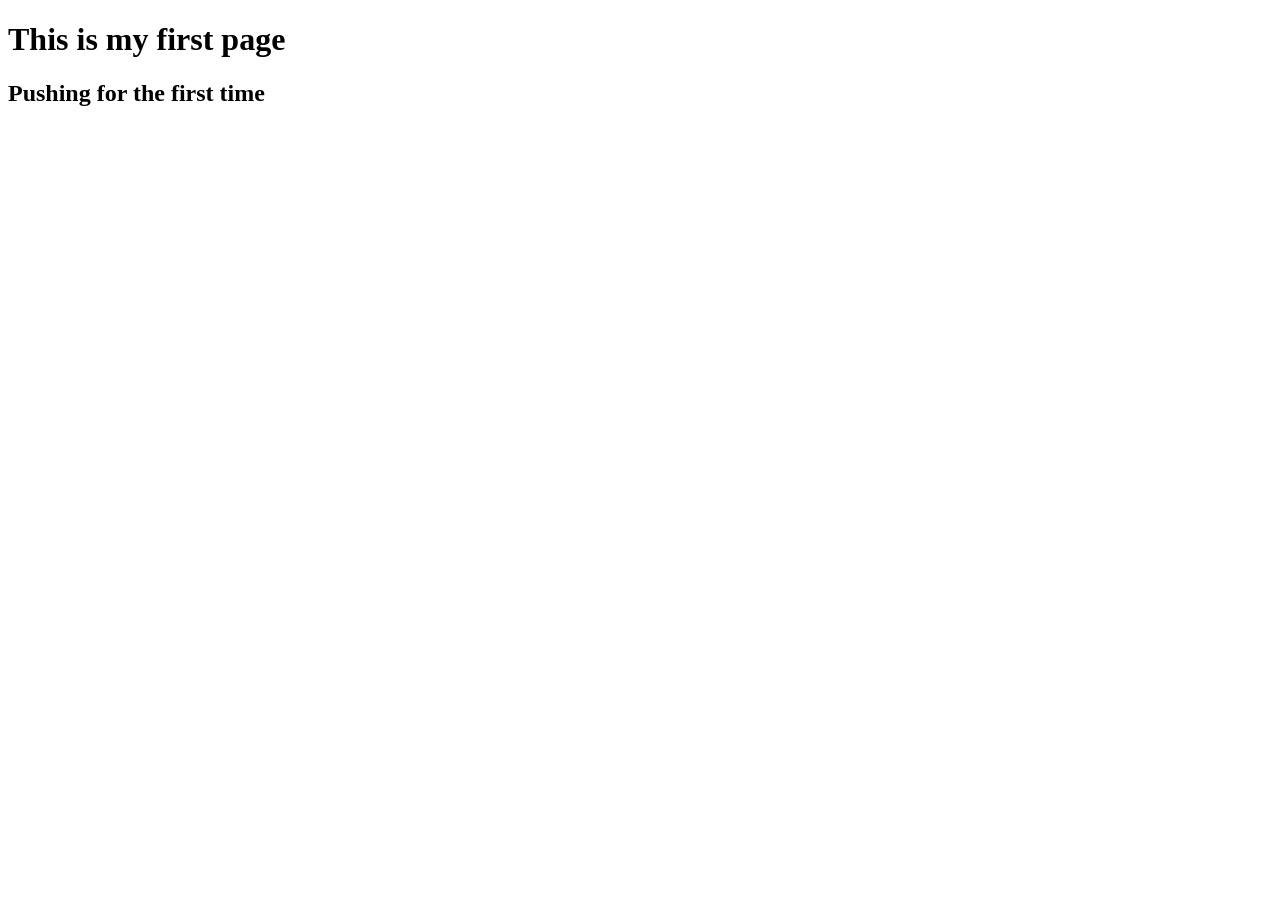
<file: index.html>
<!DOCTYPE html>
<html lang="en">
<head>
    <meta charset="UTF-8">
    <meta name="viewport" content="width=device-width, initial-scale=1.0">
    <title>Document</title>
</head>
<body>
    <h1>This is my first page</h1>
    <h2>Pushing for the first time</h2>
</body>
</html>
</file>
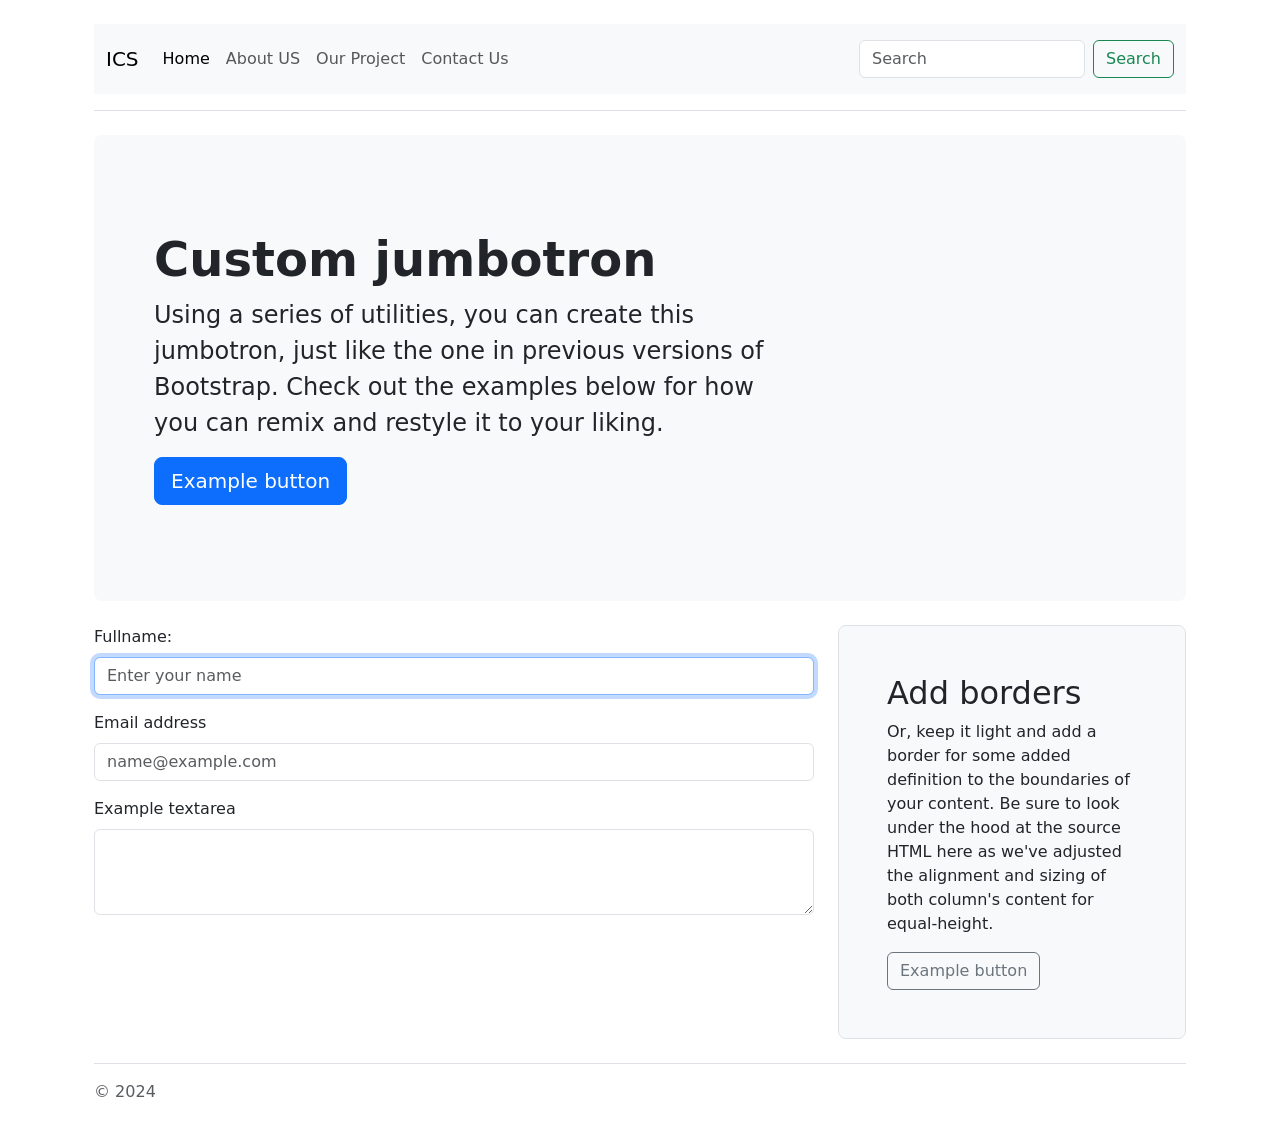
<file: structure/home.html>
<!DOCTYPE html>
<html lang="en">
<head>
    <meta charset="UTF-8">
    <meta name="viewport" content="width=device-width, initial-scale=1.0">
    <title>Document</title>
    <link href="https://cdn.jsdelivr.net/npm/bootstrap@5.3.3/dist/css/bootstrap.min.css" rel="stylesheet" integrity="sha384-QWTKZyjpPEjISv5WaRU9OFeRpok6YctnYmDr5pNlyT2bRjXh0JMhjY6hW+ALEwIH" crossorigin="anonymous">
  
</head>
<body>
    <div class="container">

        <main>
            <div class="container py-4">
              <header class="pb-3 mb-4 border-bottom">
                <nav class="navbar navbar-expand-lg bg-body-tertiary">
                    <div class="container-fluid">
                      <a class="navbar-brand" href="#">ICS</a>
                      <button class="navbar-toggler" type="button" data-bs-toggle="collapse" data-bs-target="#navbarText" aria-controls="navbarText" aria-expanded="false" aria-label="Toggle navigation">
                        <span class="navbar-toggler-icon"></span>
                      </button>
                      <div class="collapse navbar-collapse" id="navbarText">
                        <ul class="navbar-nav me-auto mb-2 mb-lg-0">
                          <li class="nav-item">
                            <a class="nav-link active" aria-current="page" href="#">Home</a>
                          </li>
                          <li class="nav-item">
                            <a class="nav-link" href="#">About US</a>
                          </li>
                          <li class="nav-item">
                            <a class="nav-link" href="#">Our Project</a>
                          </li>
                          <li class="nav-item">
                            <a class="nav-link" href="#">Contact Us</a>
                          </li>
                        </ul>
                        <span class="navbar-text">
                            <form class="d-flex" role="search">
                                <input class="form-control me-2" type="search" placeholder="Search" aria-label="Search">
                                <button class="btn btn-outline-success" type="submit">Search</button>
                              </form>
                        </span>
                      </div>
                    </div>
                  </nav>
              </header>

              <div class="p-5 mb-4 bg-body-tertiary rounded-3">
                <div class="container-fluid py-5">
                  <h1 class="display-5 fw-bold">Custom jumbotron</h1>
                  <p class="col-md-8 fs-4">Using a series of utilities, you can create this jumbotron, just like the one in previous versions of Bootstrap. Check out the examples below for how you can remix and restyle it to your liking.</p>
                  <button class="btn btn-primary btn-lg" type="button">Example button</button>
                </div>
              </div>
          
              <div class="row align-items-md-stretch">
                <div class="col-md-8">
                    <form action="" method="post" enctype="multipart/form-data">
<div class="mb-3">
    <label for="fullname" class="form-label">Fullname: </label>
    <input type="text" name="fullname" class="form-control" id="fullname" placeholder="Enter your name" maxlength="50" autofocus>
</div>


                    <div class="mb-3">
                        <label for="exampleFormControlInput1" class="form-label">Email address</label>
                        <input type="email" class="form-control" id="exampleFormControlInput1" placeholder="name@example.com">
                      </div>
                      <div class="mb-3">
                        <label for="exampleFormControlTextarea1" class="form-label">Example textarea</label>
                        <textarea class="form-control" id="exampleFormControlTextarea1" rows="3"></textarea>
                      </div>
                    </form>
                </div>
                <div class="col-md-4">
                  <div class="h-100 p-5 bg-body-tertiary border rounded-3">
                    <h2>Add borders</h2>
                    <p>Or, keep it light and add a border for some added definition to the boundaries of your content. Be sure to look under the hood at the source HTML here as we've adjusted the alignment and sizing of both column's content for equal-height.</p>
                    <button class="btn btn-outline-secondary" type="button">Example button</button>
                  </div>
                </div>
              </div>
          
              <footer class="pt-3 mt-4 text-body-secondary border-top">
                &copy; 2024
              </footer>
            </div>
          </main>
      </div>
      
    <script src="https://cdn.jsdelivr.net/npm/bootstrap@5.3.3/dist/js/bootstrap.bundle.min.js" integrity="sha384-YvpcrYf0tY3lHB60NNkmXc5s9fDVZLESaAA55NDzOxhy9GkcIdslK1eN7N6jIeHz" crossorigin="anonymous"></script>
</body>
</html>
</file>
